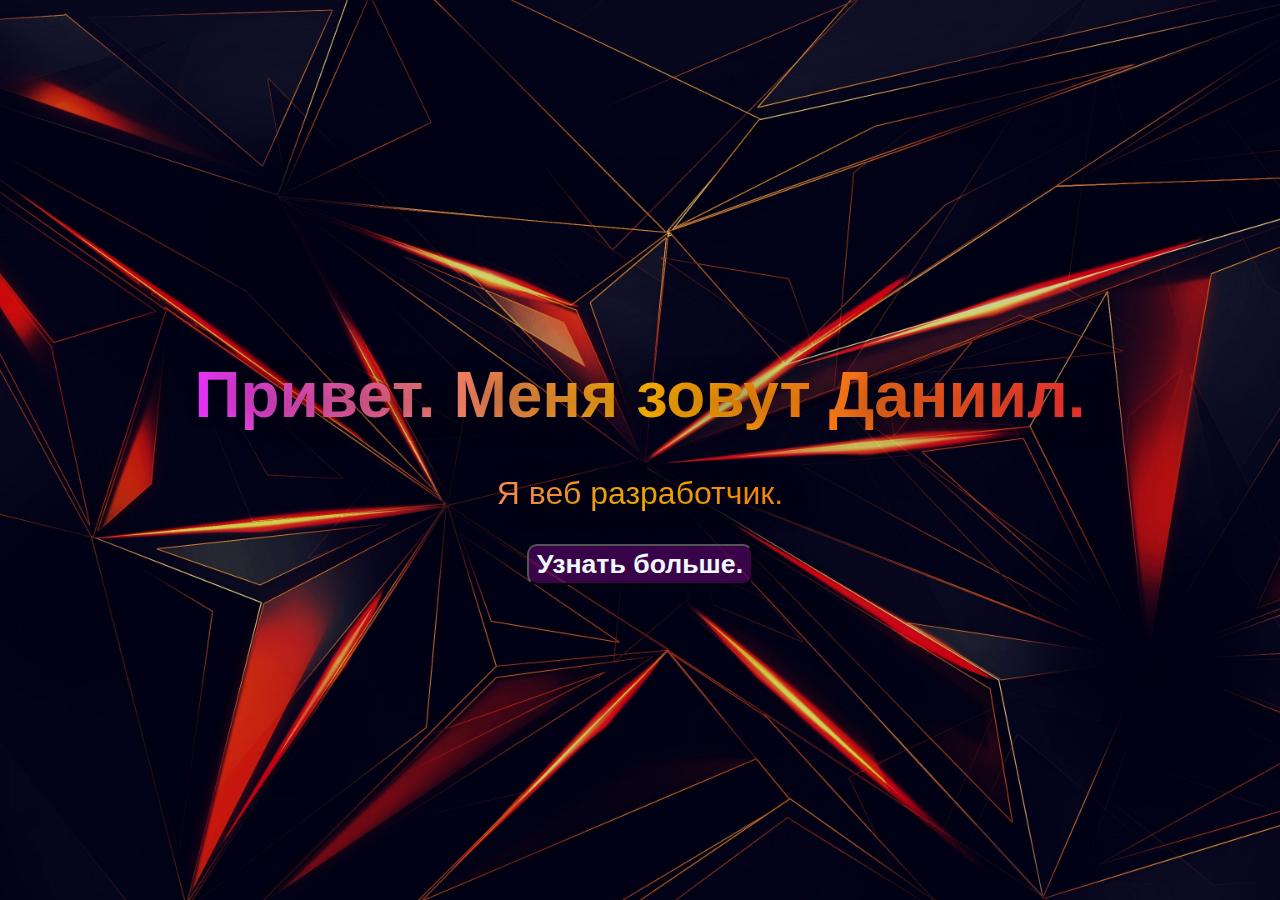
<file: index.html>
<!DOCTYPE html>
<html lang="en">
<head>
    <meta charset="UTF-8">
    <meta name="viewport" content="width=device-width, initial-scale=1.0">
    <title>Document</title>
<link rel="stylesheet" href="previy.css">
<script src="previy.js" defer></script>
</head>
<body>
    <header><div></div></header>
    <Div class="main">
        <div class="melcome">
    <h1 class="flowtext">Привет. Меня зовут Даниил.</h1>
    <p class="flowtext">Я веб разработчик.</p>
    <button class="learn-more" id="lern"><h1 class="btn_txt">Узнать больше.</h1></button>
</div>
    </Div>
</body>
</html>
</file>
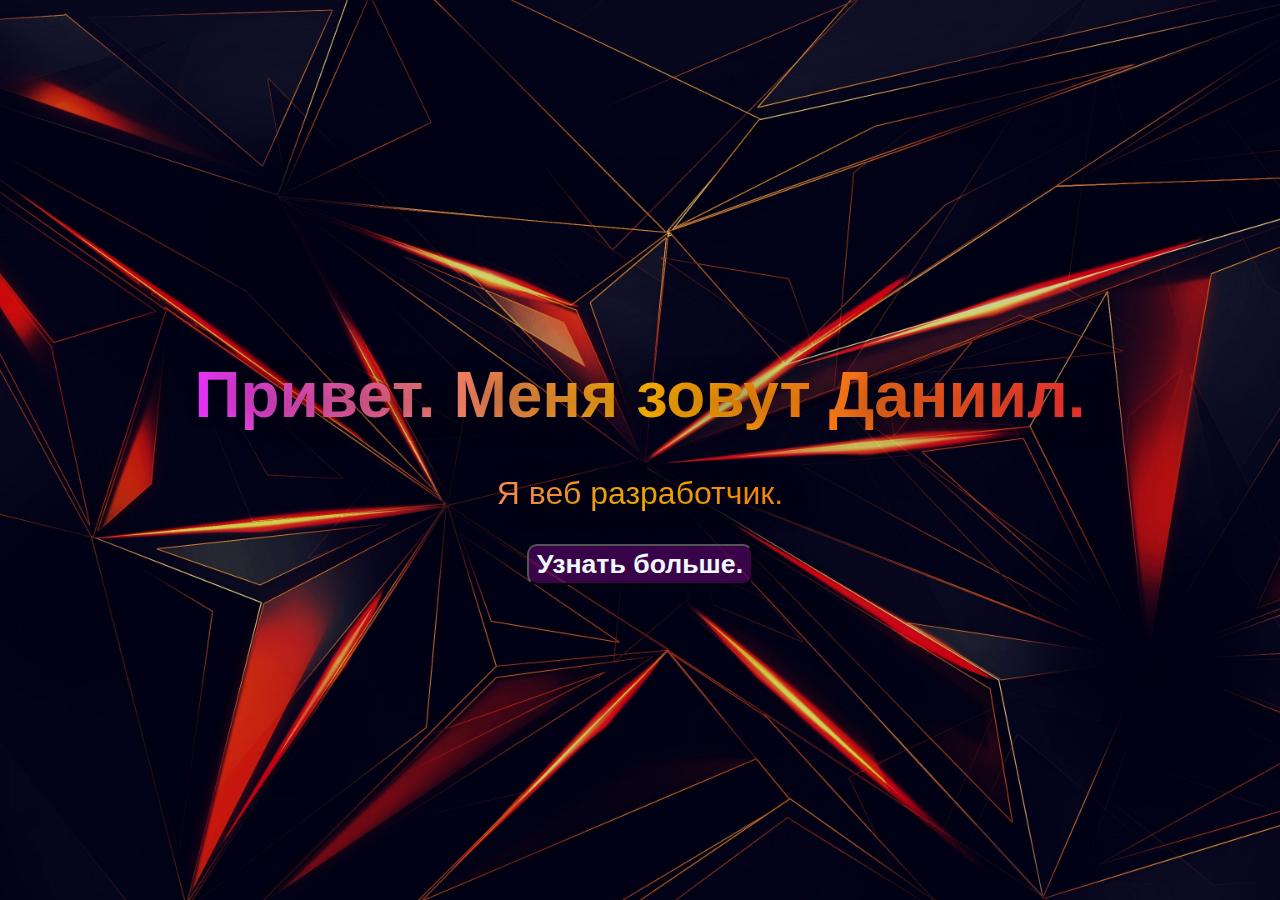
<file: previy.html>
<!DOCTYPE html>
<html lang="en">
<head>
    <meta charset="UTF-8">
    <meta name="viewport" content="width=device-width, initial-scale=1.0">
    <title>Document</title>
<link rel="stylesheet" href="previy.css">
<script src="previy.js" defer></script>
</head>
<body>
    <header><div></div></header>
    <Div class="main">
        <div class="melcome">
    <h1 class="flowtext">Привет. Меня зовут Даниил.</h1>
    <p class="flowtext">Я веб разработчик.</p>
    <button class="learn-more" id="lern"><h1 class="btn_txt">Узнать больше.</h1></button>
</div>
    </Div>
</body>
</html>
</file>
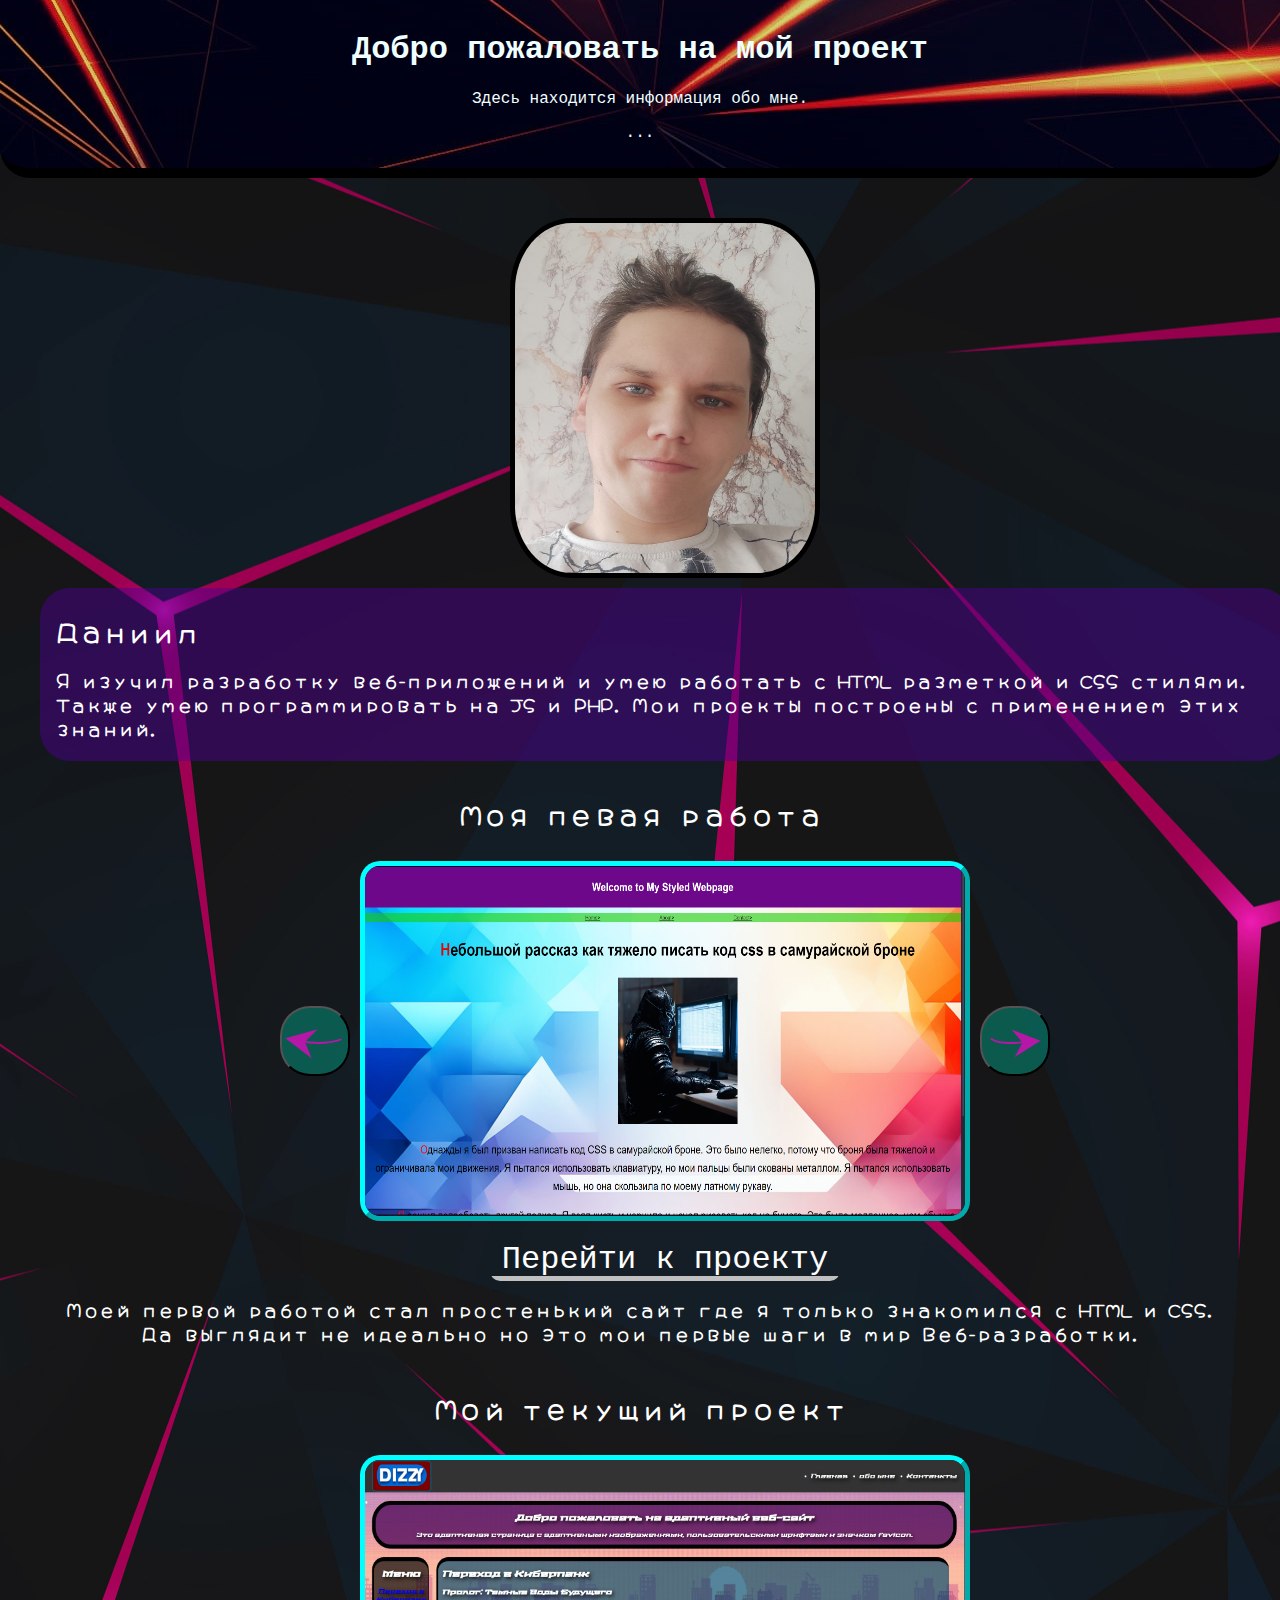
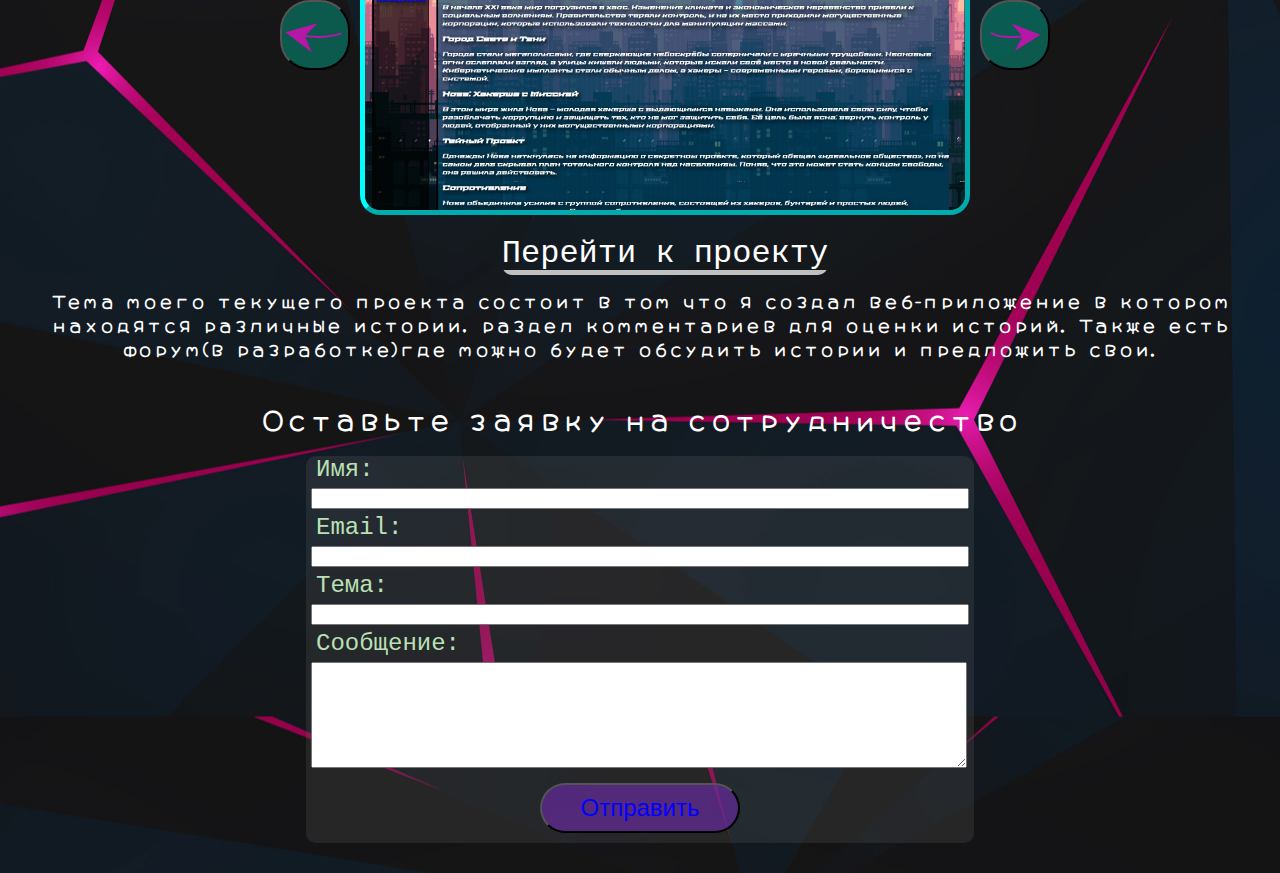
<file: guest-site/guest.html>
<!DOCTYPE html>
<html lang="en">
  <head>
    <meta charset="UTF-8" />
    <meta name="viewport" content="width=device-width, initial-scale=1.0" />
    <title>Document</title>
    <link rel="preconnect" href="https://fonts.googleapis.com" />
    <link rel="preconnect" href="https://fonts.gstatic.com" crossorigin />
    <link
      href="https://fonts.googleapis.com/css2?family=Hachi+Maru+Pop&display=swap"
      rel="stylesheet"
    />
    <link rel="stylesheet" href="CSS/style-guest.css" />
    <script src="JScode_guest.js" defer></script>
  </head>

  <body class="body">
    <header class="header">
      <h1 class="header__hello">Добро пожаловать на мой проект</h1>
      <p class="header__paragraph">Здесь находится информация обо мне.</p>
      <p>...</p>
    </header>
    <section class="sec">
      <div class="main">
        <div>
          <img
            class="my_photo"
            src="img/my-photo.jpg"
            alt="my-photo"
            width="300px"
            height="350px"
          />
        </div>
        <div class="main_content">
          <div class="text_content">
            <h2>Даниил</h2>
            <p>
              Я изучил разработку веб-приложений и умею работать с HTML
              разметкой и CSS стилями. Также умею программировать на JS и РHP.
              Мои проекты построены с применением этих знаний.
            </p>
          </div>
        </div>
        <div class="my_job">
          <h2 class="job_txt">Моя певая работа</h2>
          <div class="_job_image">
            <button id="left" class="leftB"></button>
            <section class="job_image">
              <img
                class="work_img"
                src="img/image.png"
                alt="first_job"
                width="600px"
                height="350px"
              />
              <img
                class="work_img"
                src="img/code.png"
                alt="code"
                width="600px"
                height="350px"
              />
              <img
                class="work_img"
                src="img/css.png"
                alt="css_code"
                width="600px"
                height="350px"
              />
            </section>
            <button id="right" class="rightB" type="button"></button>
          </div>
          <div class="hreff">
            <a href="prototip/prototipe.html">Перейти к проекту</a>
          </div>
          <p class="job_txt">
            Моей первой работой стал простенький сайт где я только знакомился с
            HTML и CSS. Да выглядит не идеально но это мои первые шаги в мир
            Веб-разработки.
          </p>
        </div>
        <section class="my_job">
          <div class="my_project">
            <h2 class="job_txt">Мой текущий проект</h2>
            <div class="_job_image2">
              <button id="left2" class="leftB"></button>
              <section class="job_image2">
                <img
                  id="num2"
                  class="work_img"
                  src="img/project2.png"
                  alt=""
                  width="600px"
                  height="350px"
                />
                <img
                  id="num2"
                  class="work_img"
                  src="img/code2.png"
                  alt=""
                  width="600px"
                  height="350px"
                />
                <img
                  id="num2"
                  class="work_img"
                  src="img/css2.png"
                  alt=""
                  width="600px"
                  height="350px"
                />
              </section>
              <button id="right2" class="rightB" type="button"></button>
            </div>
            <div>
              <a href="../my-proect/test.php">Перейти к проекту</a>
            </div>
            <p class="job_txt">
              Тема моего текущего проекта состоит в том что я создал
              веб-приложение в котором находятся различные истории, раздел
              комментариев для оценки историй. Также есть форум(в разработке)где
              можно будет обсудить истории и предложить свои.
            </p>
          </div>
        </section>
        <div class="forma">
          <section id="IDsection" class="secton">
            <h2 class="job_txt">Оставьте заявку на сотрудничество</h2>
            <form action="form.php" class="form" method="post">
              <label for="name">Имя:</label>
              <input type="text" id="name" name="name" required />

              <label for="email">Email:</label>
              <input type="email" id="email" name="email" required />

              <label for="subject">Тема:</label>
              <input type="text" id="subject" name="subject" required />

              <label for="message">Сообщение:</label>
              <textarea id="message" name="message" required></textarea>

              <div class="btn"><button type="submit">Отправить</button></div>
            </form>
          </section>
        </div>
      </div>
    </section>
  </body>
</html>
</file>
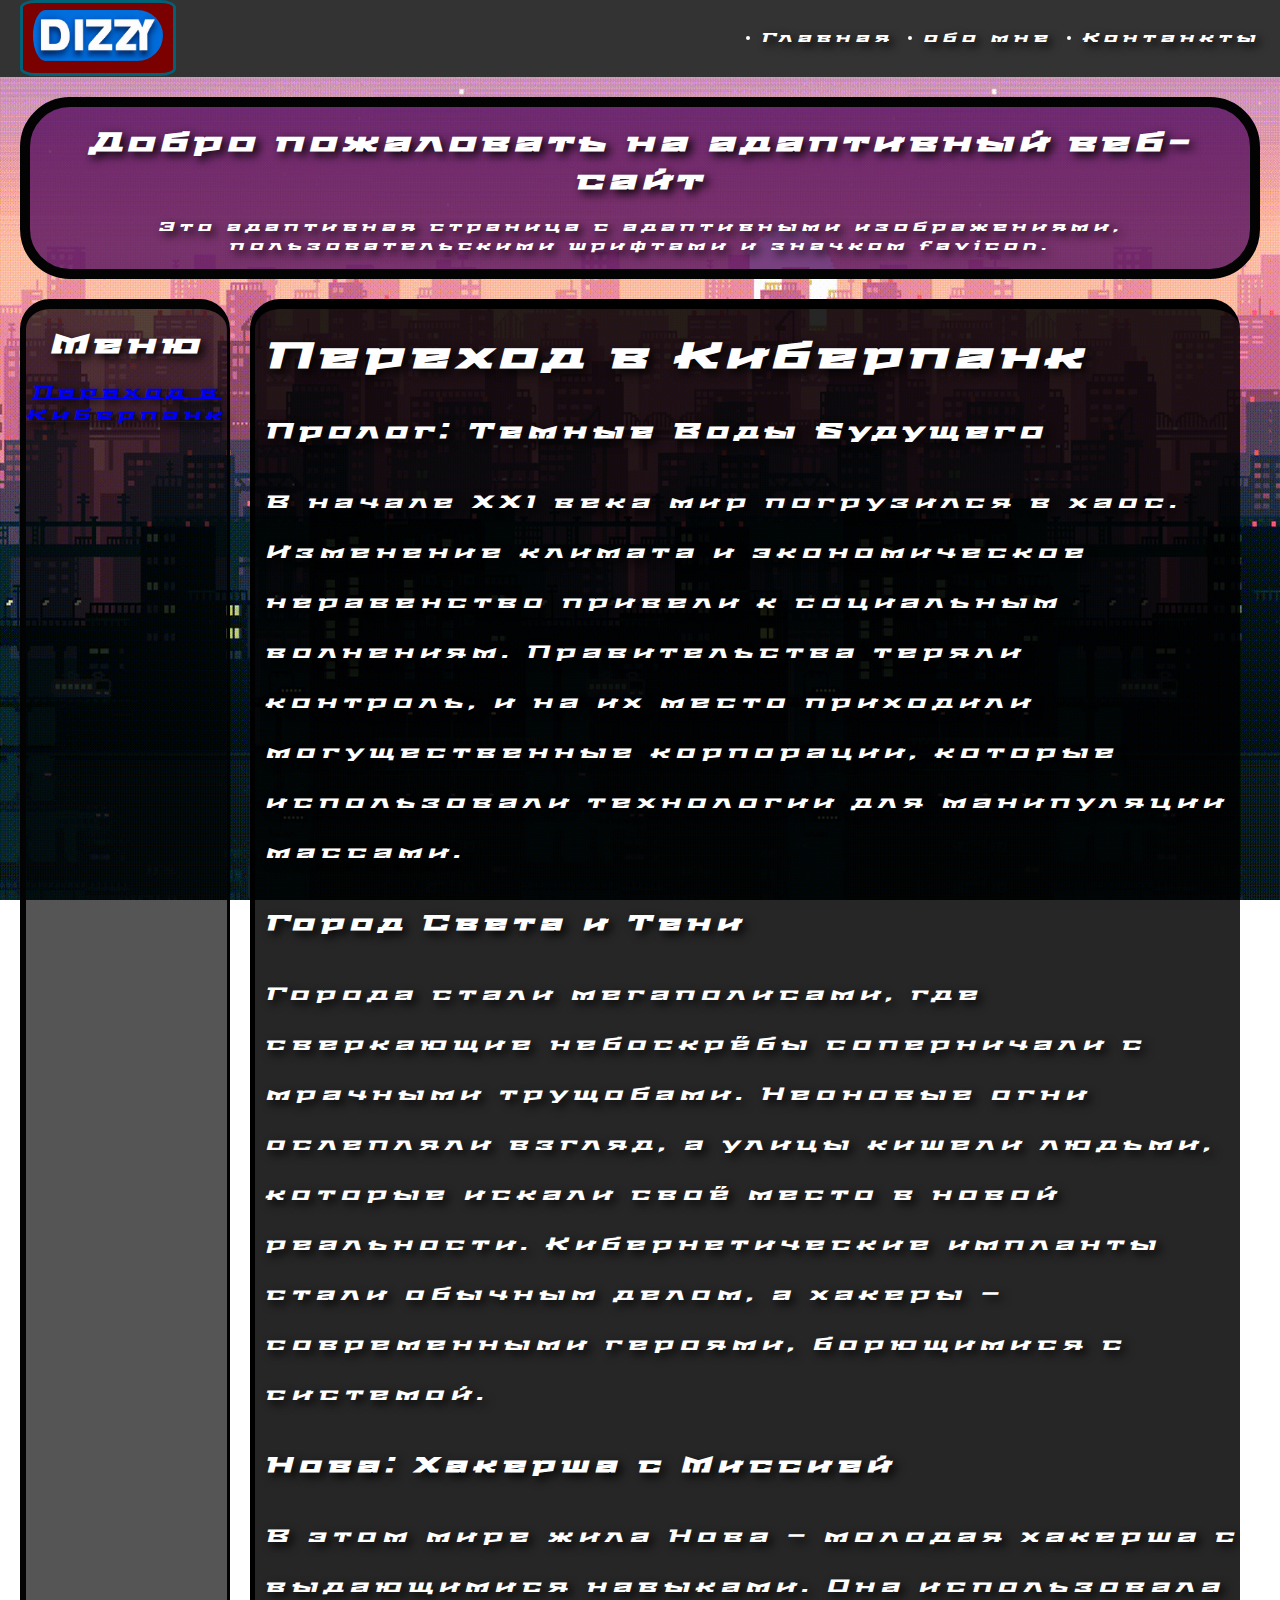
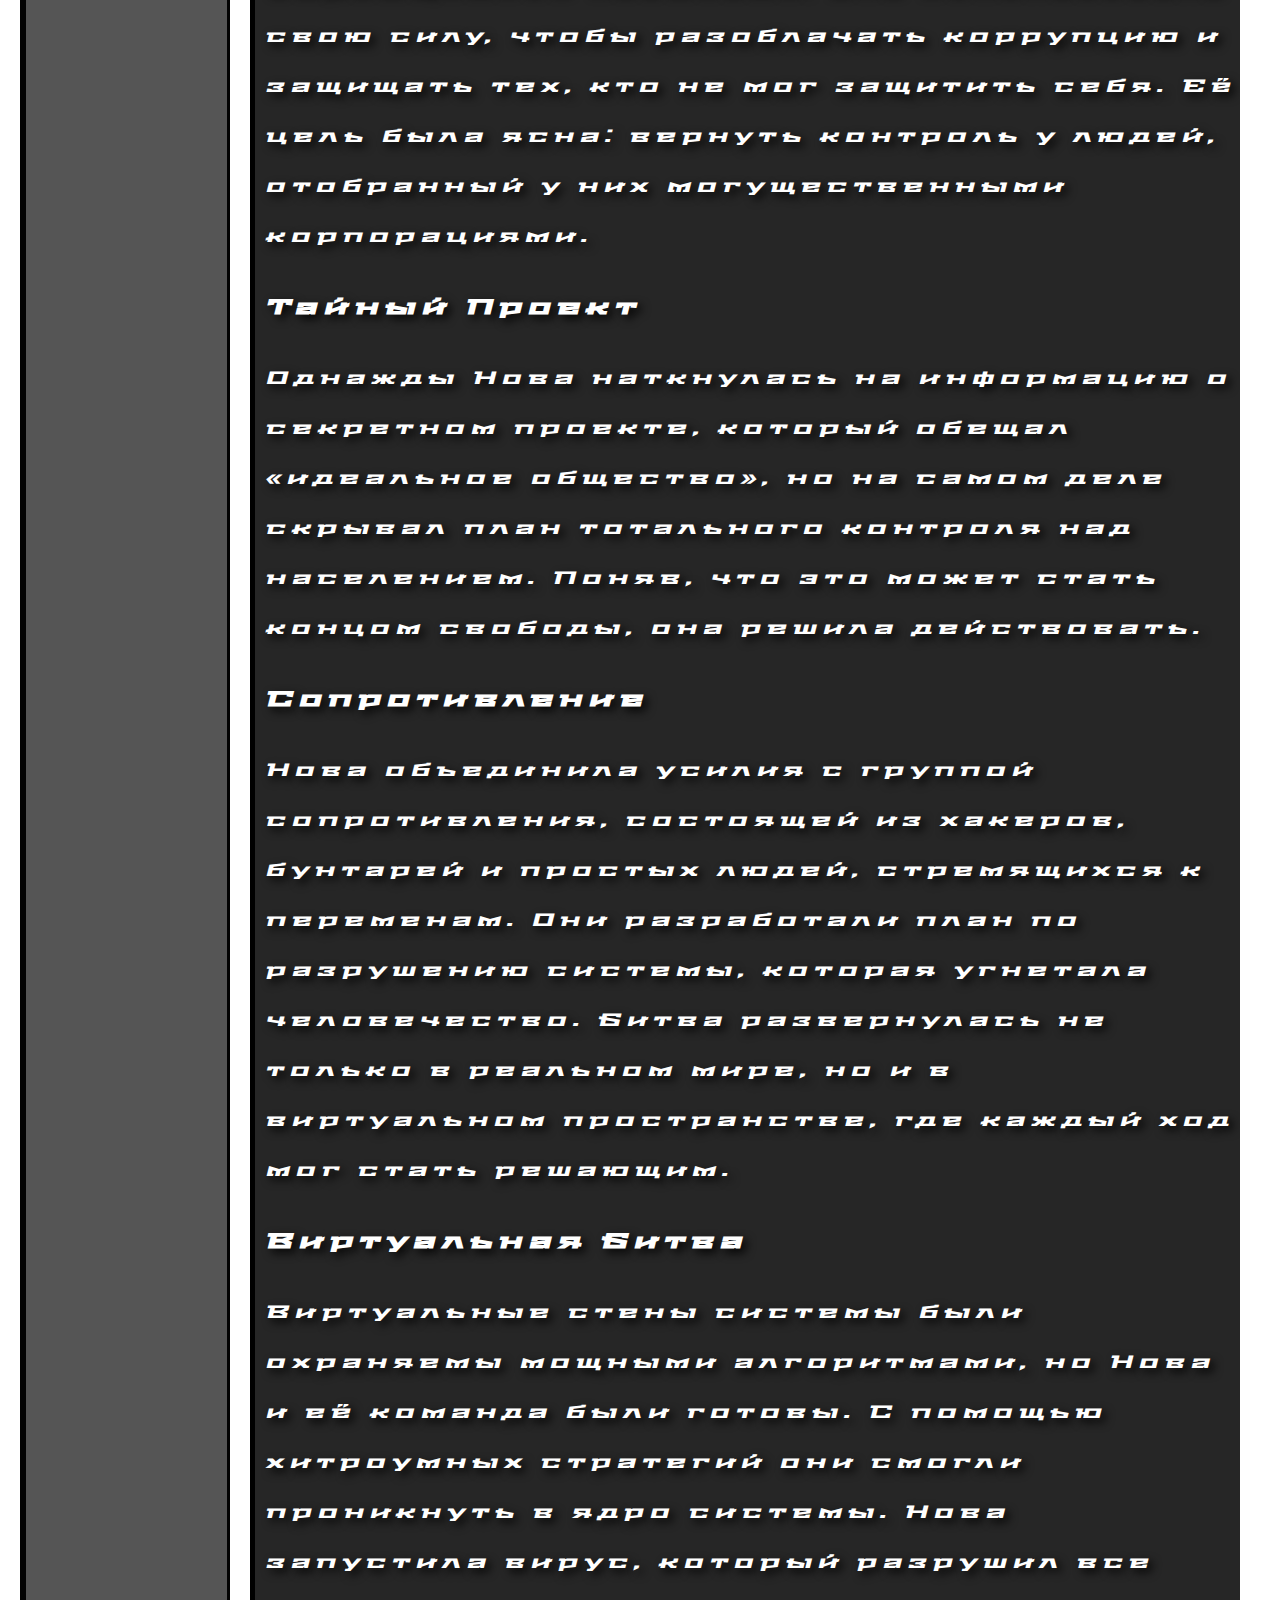
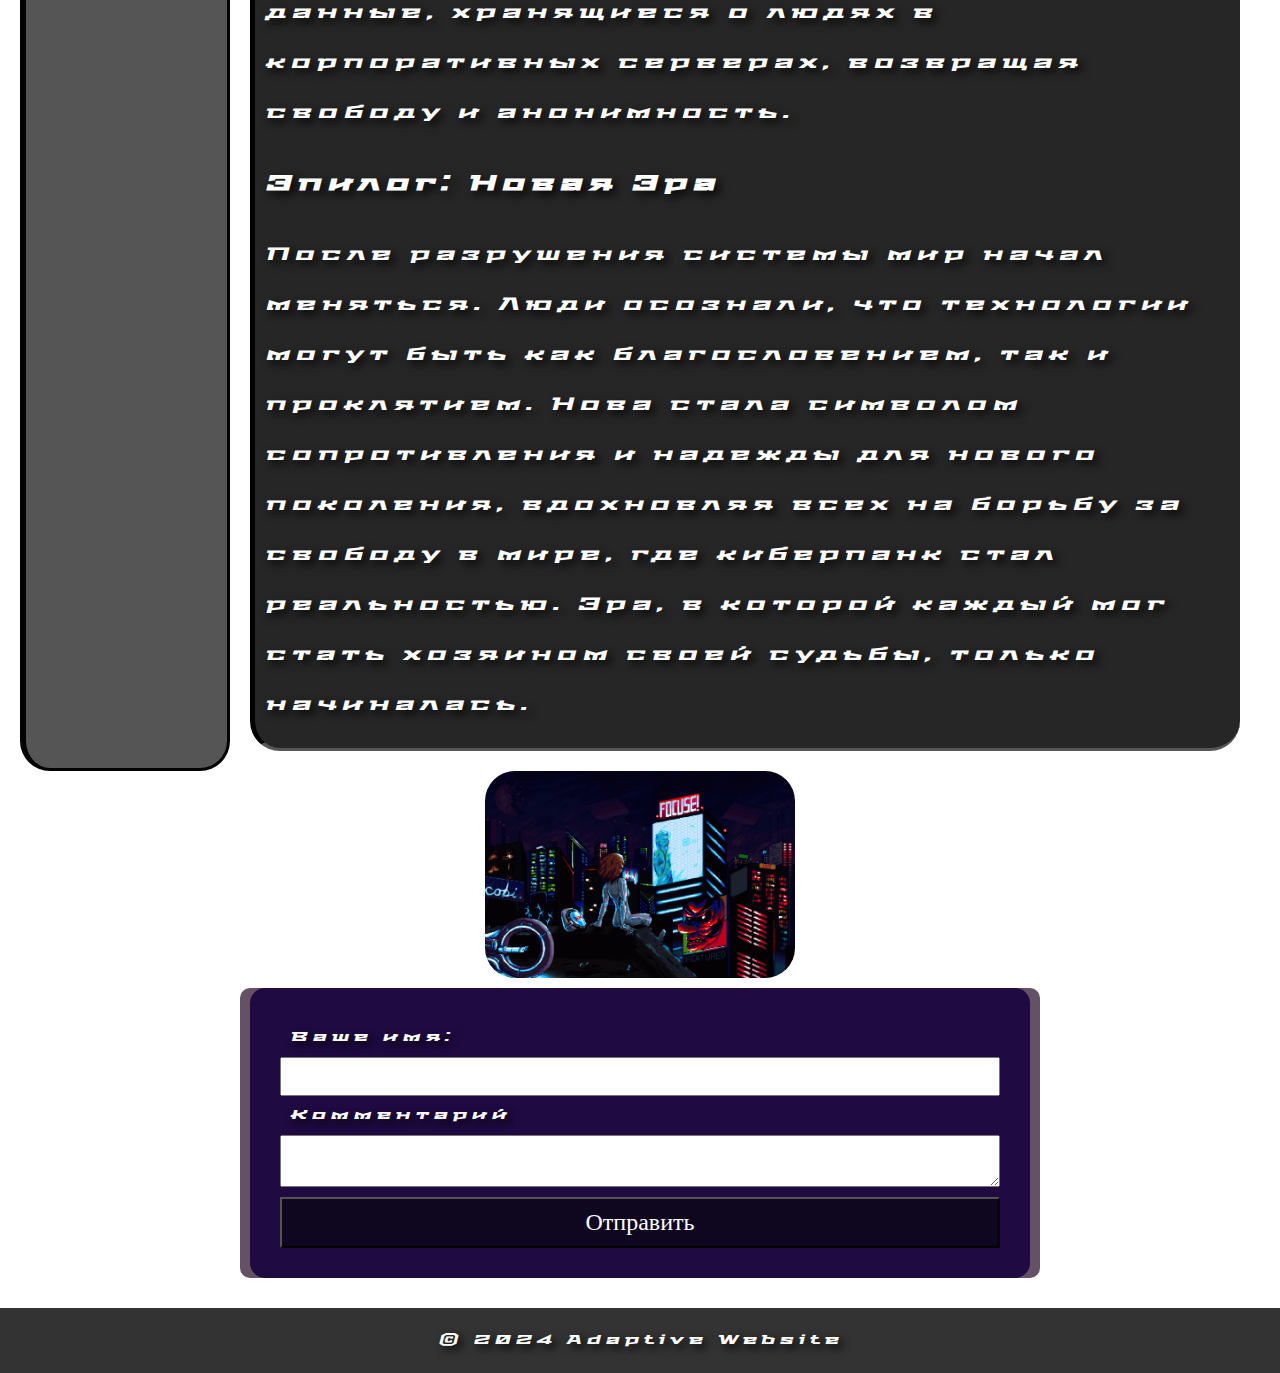
<file: my-proect/proto.html>
<!DOCTYPE html>
<html lang="en">

<head>
    <meta charset="UTF-8">
    <meta name="viewport" content="width=device-width, initial-scale=1.0">
    <title>Adaptive Website</title>
    <link rel="stylesheet" href="sas/test.css">
    <link rel="icon" href="favicon.ico" type="image/x-icon">
    <link rel="apple-touch-icon" sizes="180x180" href="css/faviconImage/apple-touch-icon.png">
    <link rel="icon" type="image/png" sizes="32x32" href="css/faviconImage/favicon-32x32.png">
    <link rel="icon" type="image/png" sizes="16x16" href="css/faviconImage/favicon-16x16.png">
    <link rel="manifest" href="css/faviconImage/site.webmanifest">
    <meta name="msapplication-TileColor" content="#da532c">
    <meta name="theme-color" content="#ffffff">
</head>

<header class="header">
    <div class="header__border"></div>
    <div class="header__logo"><img class="logoimg" src="css/images/my-logo.jpg" alt="headerlogo"></div>
    <nav class="header__nav">
        <ul class="header__list">
            <li class="header__item"><a class="header__link"
                    href="#">Главная</a></li>
            <li class="header__item"><a class="header__link"
                    href="#">обо мне </a></li>
            <li class="header__item"><a class="header__link"
                    href="#">Контанкты</a></li>
        </ul>
    </nav>
</header>
<main class="content">

    <section class="content__intro">
        <h1 class="smak">Добро пожаловать на адаптивный веб-сайт</h1>
        <p>Это адаптивная страница с адаптивными изображениями, пользовательскими шрифтами
            и значком favicon.</p>
    </section>
    <section class="content__page">

        <div class="left__menu">
            <h1><a href="#"></a>Меню</h1>
            <div class="content__page__nav">
                <a href="#">Переход в Киберпанк</a>

            </div>
        </div>
        <div class="main__content">
            <h1 class="main__content__hed">Переход в Киберпанк</h1>
            <h3>Пролог: Темные Воды Будущего</h2>
                <p>В начале XXI века мир погрузился в хаос. Изменение климата и экономическое неравенство привели к социальным волнениям. Правительства теряли контроль, и на их место приходили могущественные корпорации, которые использовали технологии для манипуляции массами.</p>
                <h3>Город Света и Тени</h3>
                <p>Города стали мегаполисами, где сверкающие небоскрёбы соперничали с мрачными трущобами. Неоновые огни ослепляли взгляд, а улицы кишели людьми, которые искали своё место в новой реальности. Кибернетические импланты стали обычным делом, а хакеры — современными героями, борющимися с системой.</p>
                <h3>Нова: Хакерша с Миссией</h3>
                <p>В этом мире жила Нова — молодая хакерша с выдающимися навыками. Она использовала свою силу, чтобы разоблачать коррупцию и защищать тех, кто не мог защитить себя. Её цель была ясна: вернуть контроль у людей, отобранный у них могущественными корпорациями.</p>
                <h3>Тайный Проект</h3>
                <p>Однажды Нова наткнулась на информацию о секретном проекте, который обещал «идеальное общество», но на самом деле скрывал план тотального контроля над населением. Поняв, что это может стать концом свободы, она решила действовать.</p>
                <h3>Сопротивление</h3>
                <p>Нова объединила усилия с группой сопротивления, состоящей из хакеров, бунтарей и простых людей, стремящихся к переменам. Они разработали план по разрушению системы, которая угнетала человечество. Битва развернулась не только в реальном мире, но и в виртуальном пространстве, где каждый ход мог стать решающим.</p>
                <h3>Виртуальная Битва</h3>
                <p>Виртуальные стены системы были охраняемы мощными алгоритмами, но Нова и её команда были готовы. С помощью хитроумных стратегий они смогли проникнуть в ядро системы. Нова запустила вирус, который разрушил все данные, хранящиеся о людях в корпоративных серверах, возвращая свободу и анонимность.</p>
                <h3>Эпилог: Новая Эра</h3>
                <p>После разрушения системы мир начал меняться. Люди осознали, что технологии могут быть как благословением, так и проклятием. Нова стала символом сопротивления и надежды для нового поколения, вдохновляя всех на борьбу за свободу в мире, где киберпанк стал реальностью. Эра, в которой каждый мог стать хозяином своей судьбы, только начиналась.</p>

        </div>
    </section>
    <div class="nextContent"><img class="image" src="css/images/KIbergirl.gif" alt="Responsive Image"></div>
    <div class="set_commit">
        <section class="commits">
        <form action="form.commits.php" class="FORM" method="post">
            <label for="name">Ваше имя:</label>
            <input type="text" name="name" id="name" required>
            <label for="message">Комментарий</label>
            <textarea name="message" id="message"></textarea>
            <button type="submit">Отправить</button>
        </form>
    </section></div>
</main>
<footer class="footer">
    <p>© 2024 Adaptive Website</p>
</footer>
</body>

</html>
</file>
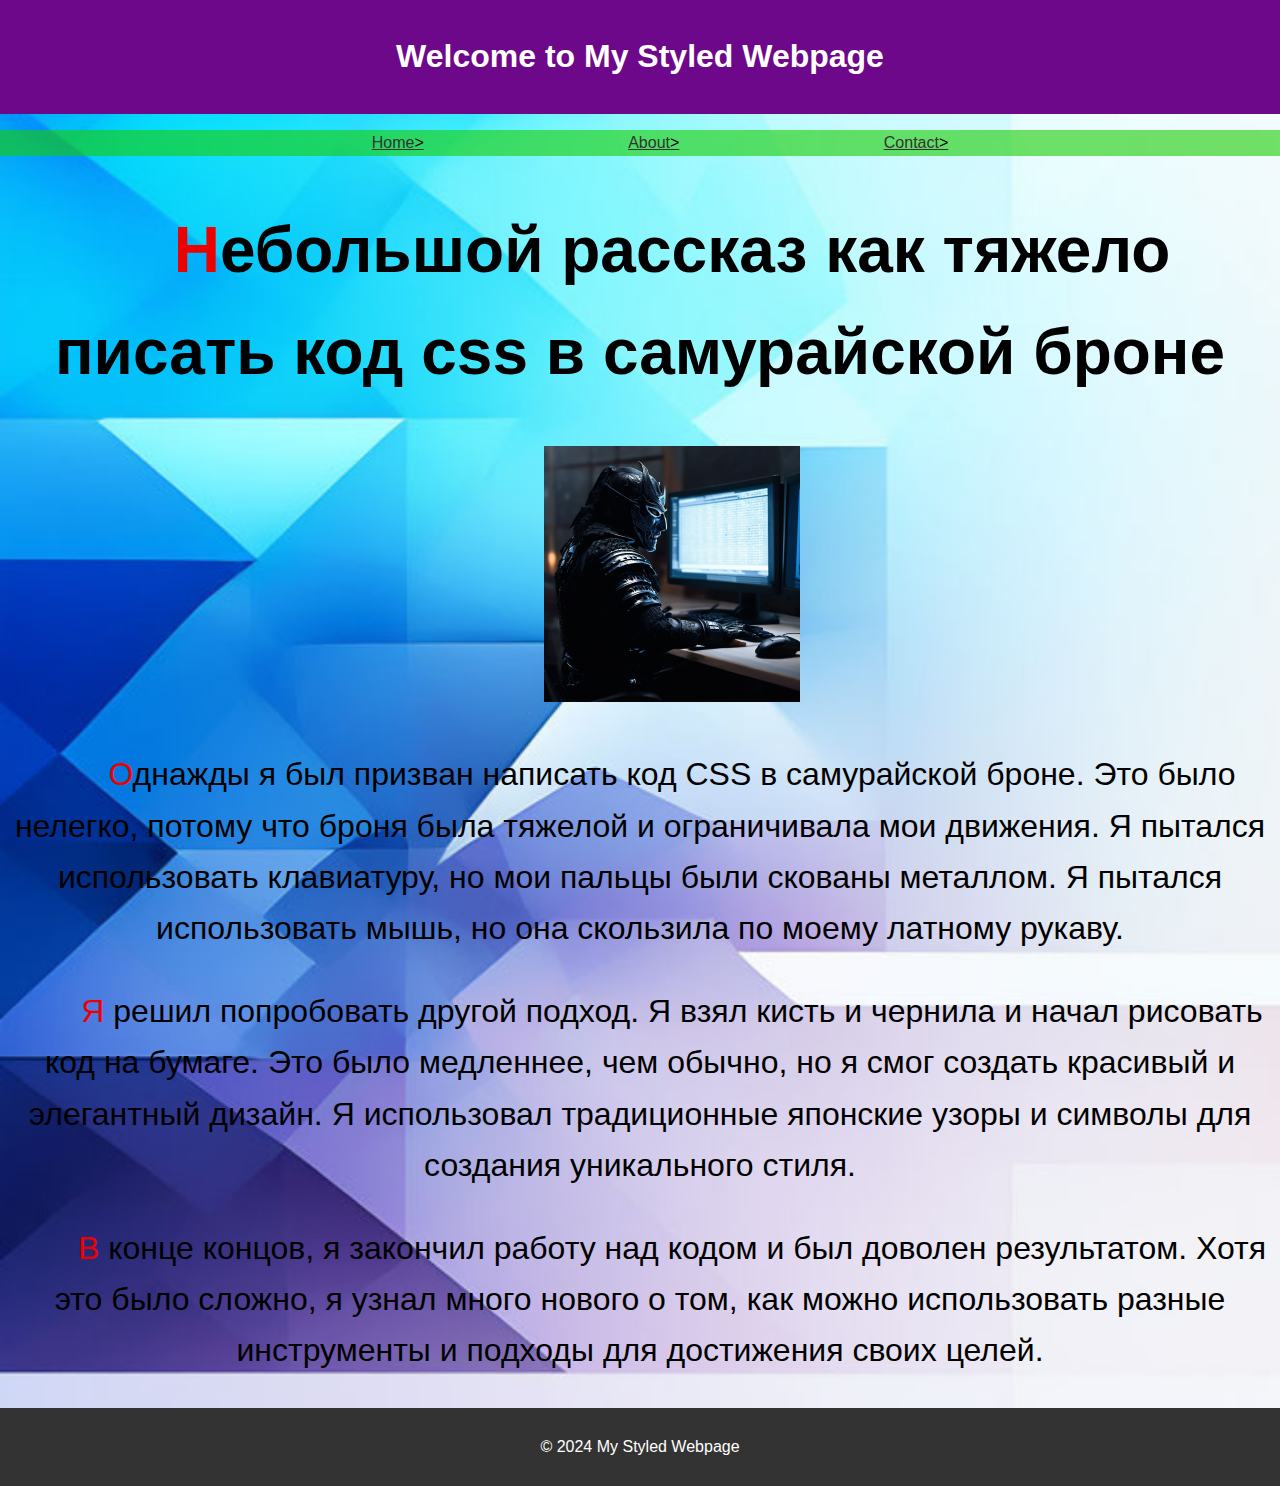
<file: guest-site/prototip/prototipe.html>
<!DOCTYPE html>
<html lang="en">
<head>
<meta charset="UTF-8">
<meta name="viewport" content="width=device-width, initial-scale=1.0">
<title>Styled Webpage</title>
<link rel="stylesheet" href="style.css">
</head>
<body>
<header class="header">
<h1>Welcome to My Styled Webpage</h1>
</header>
<nav class="nav">
<ul>
<li class="link"><a href="#" class="nav__link">Home</a></li>
<li class="link"><a href="#" class="nav__link">About</a></li>
<li class="link"><a href="#" class="nav__link">Contact</a></li>
</ul>
</nav>
<main class="content">
<section class="content__section">
<h1>Небольшой рассказ как тяжело писать код css в самурайской броне</h1>
<div><img src="img/software-samurai.jpg" alt="#" width="20%"></div>

<p>Однажды я был призван написать код CSS в самурайской броне. Это было нелегко, потому что броня была тяжелой и ограничивала мои движения. Я пытался использовать клавиатуру, но мои пальцы были скованы металлом. Я пытался использовать мышь, но она скользила по моему латному рукаву.</p>
<p>Я решил попробовать другой подход. Я взял кисть и чернила и начал рисовать код на бумаге. Это было медленнее, чем обычно, но я смог создать красивый и элегантный дизайн. Я использовал традиционные японские узоры и символы для создания уникального стиля.</p>
<p>В конце концов, я закончил работу над кодом и был доволен результатом. Хотя это было сложно, я узнал много нового о том, как можно использовать разные инструменты и подходы для достижения своих целей.</p>

</section>
</main>
<footer class="footer">
<p>© 2024 My Styled Webpage</p>
</footer>

</body>

</html>
</file>
<file: previy.css>
body{
    background-image:  url(37046a3992d2de0df81ae6b1082a6eb8.jpg);
    background-position: center;
    background-size: cover;
    background-attachment: fixed;
    margin: 0;
    padding: 0;
    font-family: Arial, sans-serif;
    font-size: xx-large;
    text-shadow: 20px 2px  30px rgba(0, 0, 0, 0.411);
  }
.main{
    display: flex;
    justify-content: center;
    align-items: center;
    position: relative;
    z-index: 1;
    text-align: center;
   height: 100vh;
   color: white ;
}
.welcome{
    height: 100%;
    position: absolute;
}
.flowtext {
    background: linear-gradient(90deg, #e933ff, #ffb400, #ff3333, #334dff, #e933ff);
    background-size: 200% auto;
    background-clip: text;
    -webkit-background-clip: text;
    -webkit-text-fill-color: transparent;
    animation: textflow 5s linear infinite;
  }
  @keyframes textflow {
    from {background-position: 0% center}         
    to {background-position: 200% center} /*блок анимации переливающегося текста */
  }
  .learn-more{
    background-color: #6e057c83;
    border-radius: 10px;
  }
  .btn_txt{
    color: aliceblue;
    text-align: center;
    margin: 2px;
    cursor: pointer;
    animation: btn_TXT 5s infinite;
  }
  
  .learn-more:hover{
    transition: 2s;
    transform: scale(1.2);
  }
  @keyframes btn_TXT{
    0% {transform: scale(0.5); }
    25% {transform: scale(0.8);}
    50%{transform: scale(1.0);}
    75% {transform: scale(0.8);}
    100%{transform: scale(0.5);}
  }
</file>
<file: guest-site/CSS/style-guest.css>
/*font-family: "Hachi Maru Pop", cursive;
    font-weight: 400;
    font-style: normal;  */ 
    /* использованыый стиль */
   /* стили тела и шапки  */

body{
    background-image: url(../img/abstract-triangle-eges-glow-dark.jpg);
    background-position: center;
    margin: 0;
    padding: 0;
    font-family: 'Courier New', Courier, monospace;
}
.header{
    background-image: url(../img/37046a3992d2de0df81ae6b1082a6eb8.jpg);
    background-position: center;
    text-align: center;
    color: azure;
    padding: 10px 0;
    border-bottom-left-radius: 30px;
    border-bottom-right-radius: 30px;
    border-bottom-width: 10px;
    border-bottom-style: solid;
    border-bottom-color: rgb(0, 0, 0);
}

 /* стиль контента */

 .sec{
    display: flex;
    max-width: 1200px;
    padding: 20px;
    margin: 10px auto;
}
.main{
    padding-top: 10px;
}
.main_content{
    background-color: rgba(77, 0, 144, 0.479);
    border-radius: 30px;
}
.my_photo{
    display: block;
    margin-left: auto;
    margin-right: auto;
    border-width: 5px;
    border-style: solid;
    border-color: rgb(0, 0, 0);
    border-radius: 20%;
}
.text_content{
    margin: 10px;
    padding:5px 5px;
    color: rgb(255, 255, 255);
    font-family: "Hachi Maru Pop", cursive;
    font-weight: 800;
    font-style: normal; 
}
.my_job{
    padding:5px 5px;
    
    display: block;
    text-align: center;  
}

/*стиль кнопок */

.leftB{
    background-image:url(../img/left.svg) ;
    background-color: rgba(6, 128, 108, 0.636);
    width: 70px;
    height: 70px;
}
.rightB{
    background-image:url(../img/right.svg) ;
    background-color: rgba(6, 128, 108, 0.636);
    width: 70px;
    height: 70px;
}


.job_txt{
    max-width: 1190px;
    color: rgb(255, 255, 255);
    font-family: "Hachi Maru Pop", cursive;
    font-weight: 800;
    font-style: normal; 

}
._job_image{
    display: flex;
    width: 1200px;
    justify-content: center;
    align-items: center;
    margin: 10px;
    padding: 10px;
}
.job_image{
    width: 610px;
    display: flex;
    overflow: hidden;
}
.work_img{
    border-style: outset;
    border-width: 5px;
    border-radius: 20px;
    border-color: aqua;
}
.hreff{
    display: flex;
    justify-content: center;
}
a{
    
    width: 350px;
    text-decoration: none;
    font-size: xx-large;
    border-radius: 10px;
    background-image: linear-gradient(#FE5568 50%, #FE5568 50%), linear-gradient(silver 50%, silver 50%);
   background-position: center bottom;
   background-repeat: no-repeat;
   background-size: 0 5px, 100% 5px;
   color: #ffffff;
   padding-bottom: 3px;
   transition: .5s ease-in-out;
    
}
a:hover{
    background-size: 100% 10px, 100% 10px;
    color: #FE5568;
}
/*стиль второго проекта*/
._job_image2{
    display: flex;
    width: 1200px;
    justify-content: center;
    align-items: center;
    margin: 10px;
    padding: 10px;
}
.job_image2{
    width: 610px;
     display: flex;
    overflow: hidden;
}

 /* стиль формы  */

.forma{
    display: block;
    width: 1200px;
    justify-content: center;
}
.secton{
    display: flex;
    align-items: center;
    flex-direction: column;

}
.form{
    background-color: rgba(110, 110, 110, 0.199);
    border-radius: 10px;
}
label{
    padding: 10px;
    font-size: x-large;
    justify-content: center;
    color: rgb(186, 225, 181);
}
input,textarea{
    display: block;
    margin: 5px;
    justify-content: center;
    align-items: center;
    width: 650px;
    
}
textarea{
    display: block;
    margin: 5px;
    justify-content: center;
    align-items: center;
    width: 650px;
    height: 100px;

}
.btn{
    display: flex;
    justify-content: center;
}
button{
    margin: 10px;
    border-radius: 30px;
    background-color: rgba(101, 42, 155, 0.708);
    width: 200px;
    height: 50px;
    color: blue;
    font-size: x-large;
}
</file>
<file: my-proect/sas/test.css>
@font-face {
  font-family: "fontOllpage";
  src: url(fonts/StalinistOne-Regular.ttf);
}
body {
  letter-spacing: 5px;
  font-family: "fontOllpage", Arial, sans-serif;
  margin: 0;
  padding: 0;
  color: rgb(255, 255, 255);
  font-style: italic;
  text-shadow: 4px 4px 10px #030303;
  font-size: small;
}

.header {
  background-color: #333;
  color: #ffffff;
  display: flex;
  align-items: center;
  padding: 10px 20px;
  justify-content: space-between;
}

.header__border {
  padding: 0;
  margin: 0;
  position: absolute;
  border-radius: 10%;
  border-style: solid;
  background-color: #7b0000;
  width: 150px;
  height: 70px;
  border-color: #006177;
  z-index: 0;
}

.logoimg {
  position: relative;
  border-radius: 70px;
  padding-left: 13px;
  padding-top: 0;
  padding-bottom: 0;
  margin: 0;
  width: 130px;
  z-index: 1;
}

.header__list {
  display: flex;
  flex-wrap: wrap;
}

.header__item {
  margin-left: 30px;
}

.header__link {
  text-decoration: underline;
  position: relative;
  color: #fff;
  text-decoration: none;
}

.header__link::after {
  content: "";
  position: absolute;
  left: 0;
  bottom: 0;
  width: 100%;
  height: 20px;
  background-color: rgba(255, 255, 255, 0.144);
  transform: scaleX(0);
  transform-origin: right;
  transition: transform 0.3s ease;
}

.header__link:hover::after {
  transform: scaleX(1);
  transform-origin: left;
}

.content {
  padding: 20px;
  background-image: url(images/bigBackgroundgif.gif);
  background-size: cover;
  background-repeat: no-repeat;
  background-position: center;
  background-attachment: fixed;
}

.content__intro {
  border-style: solid;
  border-width: 10px;
  border-color: #030303;
  border-radius: 50px;
  align-items: center;
  justify-content: center;
  background-color: rgba(82, 13, 92, 0.7882352941);
  text-align: center;
}

.content__page {
  display: flex;
  flex: 1 1 100%;
}

.left__menu {
  border-style: solid;
  border-top-width: 10px;
  border-left-width: 6px;
  border-right-width: 5px rgb(128, 0, 117);
  border-color: #030303;
  margin-top: 20px;
  flex: 1 1 30%;
  max-width: 20%;
  text-align: center;
  align-items: center;
  background-color: rgba(0, 0, 0, 0.6666666667);
  border-radius: 30px;
}

.main__content {
  font-size: large;
  line-height: 50px;
  letter-spacing: 6px;
  border-style: inset;
  border-top-width: 10px;
  border-left-width: 5px;
  border-right: 0;
  border-color: #030303;
  margin: 20px;
  padding-left: 10px;
  background-color: rgba(0, 0, 0, 0.8509803922);
  border-radius: 30px;
  overflow: hidden;
}

.main__content__hed {
  align-items: center;
}

.content__page__nav {
  font-size: larger;
}

.nextContent {
  display: flex;
  justify-content: center;
}

.image {
  border-radius: 30px;
  max-width: 25%;
  min-width: 20%;
}

.set_commit {
  border-radius: 10px;
  margin: 10px;
  margin-left: auto;
  margin-right: auto;
  max-width: 800px;
  background-color: rgba(30, 0, 29, 0.682);
}

.FORM {
  display: flex;
  flex-direction: column;
  margin: 10px;
  padding: 10px;
}

label, input, textarea {
  padding: 10px;
}

button {
  font-family: fantasy;
  font-size: x-large;
  color: #fff;
  padding: 10px;
  margin-top: 10px;
  background-color: rgba(3, 3, 3, 0.5607843137);
}

.comments {
  border-radius: 10px;
  display: flex;
  justify-content: center;
  margin-left: auto;
  margin-right: auto;
}

.commits {
  border-radius: 15px;
  padding: 10px;
  margin: 10px;
  max-width: 900px;
  background-color: rgba(21, 1, 61, 0.8823529412);
  justify-content: center;
}

.com {
  border-radius: 5px;
  padding-left: 10px;
  padding-right: 10px;
  padding-bottom: 2px;
  background-color: rgba(0, 0, 0, 0.678);
  margin: 10px;
}

.footer {
  background-color: #333;
  color: #fff;
  text-align: center;
  padding: 10px;
}

@media (max-width: 600px) {
  body {
    color: #fff;
  }
  .content {
    background-attachment: fixed;
    background-image: url(images/background2.gif);
  }
  .content__page {
    flex-wrap: wrap;
  }
  .nextContent {
    min-height: 100px;
    min-width: 200px;
  }
  .image {
    margin: 0;
    padding: 0;
    min-width: 90%;
  }
}/*# sourceMappingURL=test.css.map */
</file>
<file: guest-site/prototip/style.css>
body {
    font-family: Arial, sans-serif;
    line-height: 1.6;
    margin: 0;
    padding: 0;
    background-image: url(img/background.jpg);
   background-size: cover;
    background-clip: border-box;
    }
    .header {
    background-color: #6e088a;
    color: #fff;
    padding: 10px 0;
    text-align: center;
    }
    .nav ul {
        text-align: center;
    list-style-type: none;
    background-color: #18cd0098;
    }
    .link{  
        text-align: center;
        display: inline-block;
      
    }
    .nav__link::after {
        content: '>';
        color: #000;
        }
    .nav__link {
        
    color: #333;
    padding: 100px;
    }
    .nav__link:hover {
        color: #ff0000;
        
        }   
        .content ::selection {
    color: green;
    padding: 20px;
    }
    .content{
        text-indent: 5%;
        text-align: center;
        color: #000000;
        font-size: xx-large;
    }
    .content__section :first-letter{
    
        color: rgb(237, 0, 0);
    }

    .footer {
    background-color: #333;
    color: #fff;
    text-align: center;
    padding: 10px 0;
    }
</file>
